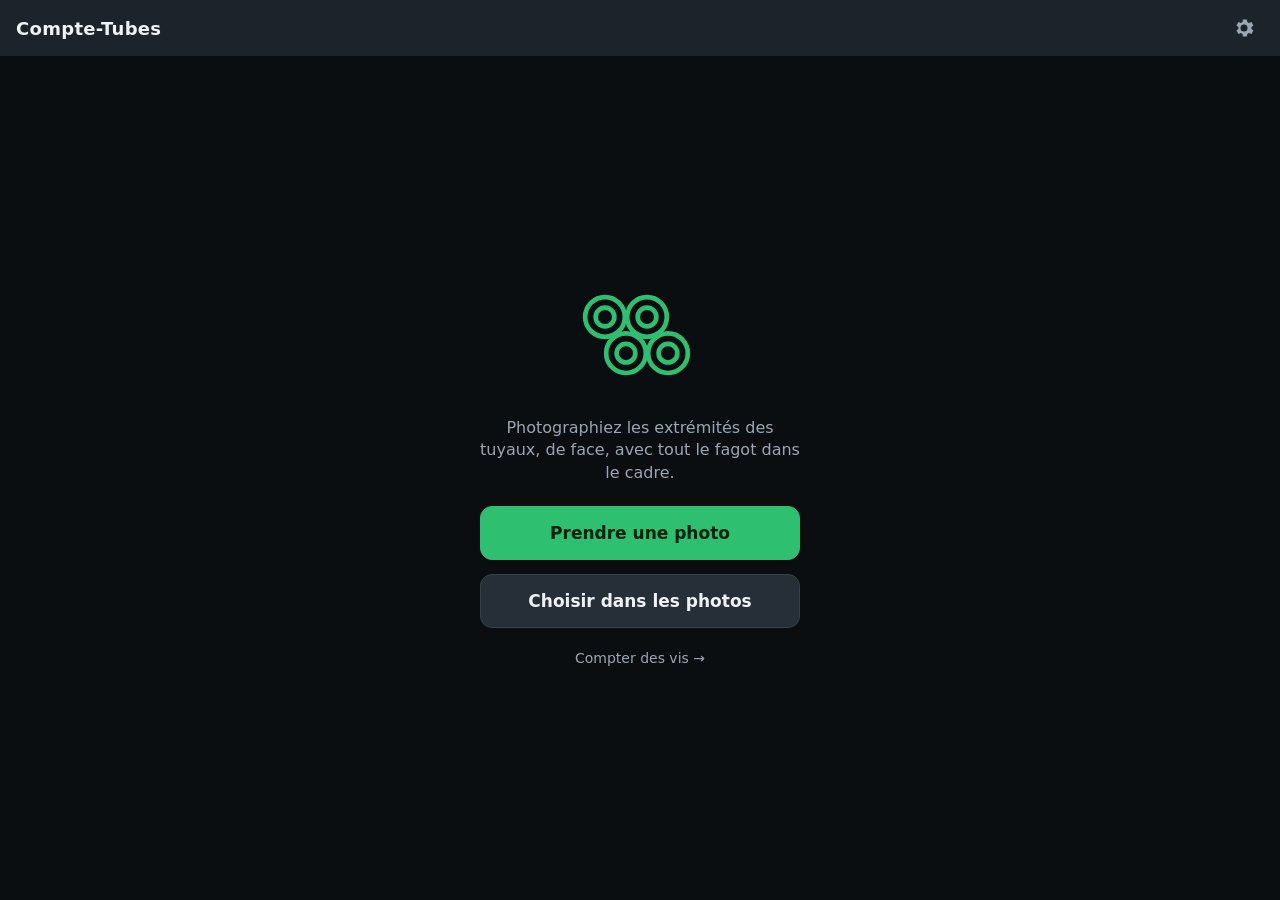
<file: app/index.html>
<!doctype html>
<html lang="fr">
<head>
  <meta charset="utf-8">
  <meta name="viewport" content="width=device-width, initial-scale=1, viewport-fit=cover, user-scalable=no">
  <title>Compte-Tubes</title>
  <meta name="description" content="Compter des tuyaux à partir d'une photo">
  <meta name="theme-color" content="#14181d">
  <link rel="manifest" href="manifest.webmanifest">
  <link rel="icon" href="icons/icon-192.png">
  <link rel="apple-touch-icon" href="icons/icon-192.png">
  <meta name="apple-mobile-web-app-capable" content="yes">
  <meta name="apple-mobile-web-app-status-bar-style" content="black-translucent">
  <link rel="stylesheet" href="style.css">
</head>
<body>
  <header class="topbar">
    <h1>Compte-Tubes</h1>
    <button id="btnSettings" class="icon-btn" aria-label="Réglages IA" title="Réglages IA">
      <svg viewBox="0 0 24 24" aria-hidden="true"><path d="M12 15.5a3.5 3.5 0 1 1 0-7 3.5 3.5 0 0 1 0 7Zm7.4-2.5a7.6 7.6 0 0 0 0-2l2-1.6-2-3.4-2.4 1a7.4 7.4 0 0 0-1.7-1l-.4-2.5h-4l-.4 2.5a7.4 7.4 0 0 0-1.7 1l-2.4-1-2 3.4 2 1.6a7.6 7.6 0 0 0 0 2l-2 1.6 2 3.4 2.4-1a7.4 7.4 0 0 0 1.7 1l.4 2.5h4l.4-2.5a7.4 7.4 0 0 0 1.7-1l2.4 1 2-3.4-2-1.6Z"/></svg>
    </button>
  </header>

  <main id="stage">
    <canvas id="view"></canvas>

    <div id="countBadge" class="count-badge" hidden>
      <span id="countValue">0</span>
      <span class="count-label">tuyaux</span>
    </div>

    <div id="hint" class="hint" hidden></div>

    <section id="empty" class="empty">
      <div class="empty-art" aria-hidden="true">
        <svg viewBox="0 0 120 100"><g fill="none" stroke="currentColor" stroke-width="4"><circle cx="30" cy="30" r="17"/><circle cx="66" cy="30" r="17"/><circle cx="48" cy="61" r="17"/><circle cx="84" cy="61" r="17"/><circle cx="30" cy="30" r="8"/><circle cx="66" cy="30" r="8"/><circle cx="48" cy="61" r="8"/><circle cx="84" cy="61" r="8"/></g></svg>
      </div>
      <p>Photographiez les extrémités des tuyaux, de face, avec tout le fagot dans le cadre.</p>
      <label class="btn primary big">
        <input id="inCamera" type="file" accept="image/*" capture="environment" hidden>
        Prendre une photo
      </label>
      <label class="btn big">
        <input id="inGallery" type="file" accept="image/*" hidden>
        Choisir dans les photos
      </label>
      <a class="switch-link" href="vis/">Compter des vis →</a>
    </section>

    <div id="busy" class="busy" hidden><div class="spinner"></div><span id="busyText">Analyse…</span></div>
  </main>

  <footer id="toolbar" class="toolbar" hidden>
    <div id="calibPanel" class="panel">
      <label class="slider">
        <span>Diamètre <output id="diamOut"></output></span>
        <input id="diam" type="range" min="4" max="400" step="1" value="60">
      </label>
      <label class="slider">
        <span>Sensibilité <output id="sensOut"></output></span>
        <input id="sens" type="range" min="0" max="100" step="1" value="50">
      </label>
    </div>
    <div id="zonePanel" class="panel zone-panel" hidden>
      <button id="btnZoneClear" class="btn">Effacer la zone</button>
      <button id="btnZoneDone" class="btn primary">Terminé</button>
    </div>
    <div class="actions">
      <button id="btnNew" class="btn" title="Nouvelle photo">Photo</button>
      <button id="btnZone" class="btn" title="Entourer la zone à compter">Zone</button>
      <button id="btnMode" class="btn" title="Basculer entre réglage du diamètre et correction">Diamètre</button>
      <button id="btnUndo" class="btn" title="Annuler la dernière modification" disabled>Annuler</button>
      <button id="btnCount" class="btn primary">Compter</button>
      <button id="btnAI" class="btn ai" title="Analyse par IA (Claude, en ligne)">IA</button>
    </div>
  </footer>

  <dialog id="dlgSettings">
    <form method="dialog">
      <h2>Analyse par IA</h2>
      <p>Le bouton <b>IA</b> envoie la photo à Claude (Anthropic) pour un comptage plus robuste sur les photos difficiles. Il faut une connexion Internet et une clé API Anthropic. Chaque analyse est facturée sur votre compte Anthropic.</p>
      <label class="field">
        <span>Clé API Anthropic</span>
        <input id="apiKey" type="password" autocomplete="off" placeholder="sk-ant-…">
      </label>
      <p class="small">La clé reste sur ce téléphone (stockage local du navigateur). Elle n'est envoyée qu'à api.anthropic.com.</p>
      <div class="dlg-actions">
        <button value="cancel" class="btn">Fermer</button>
        <button id="btnSaveKey" value="save" class="btn primary">Enregistrer</button>
      </div>
    </form>
  </dialog>

  <div id="toast" class="toast" hidden></div>

  <script type="module" src="app.js"></script>
</body>
</html>
</file>
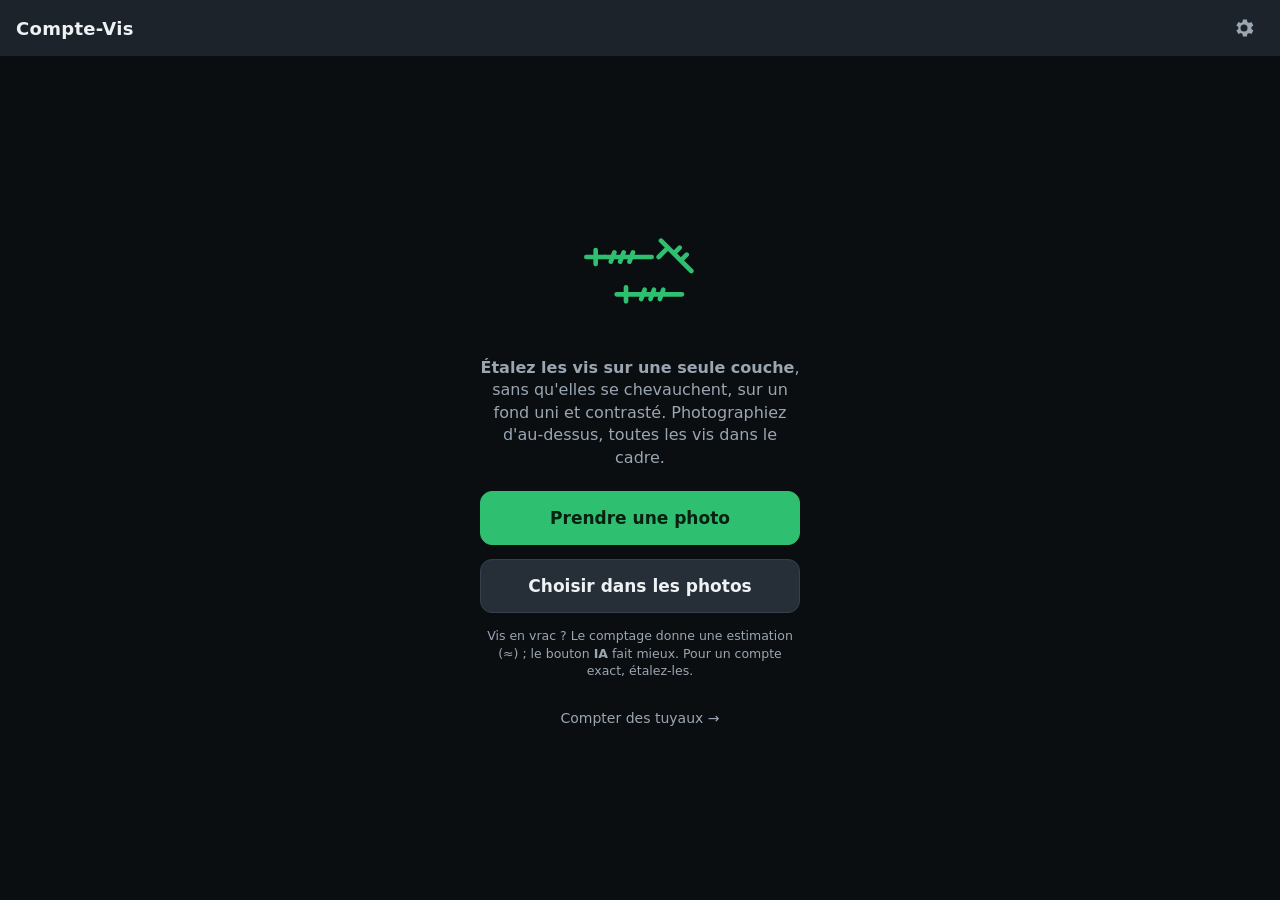
<file: app/vis/index.html>
<!doctype html>
<html lang="fr">
<head>
  <meta charset="utf-8">
  <meta name="viewport" content="width=device-width, initial-scale=1, viewport-fit=cover, user-scalable=no">
  <title>Compte-Vis</title>
  <meta name="description" content="Compter des vis à partir d'une photo">
  <meta name="theme-color" content="#14181d">
  <link rel="manifest" href="manifest.webmanifest">
  <link rel="icon" href="icons/icon-192.png">
  <link rel="apple-touch-icon" href="icons/icon-192.png">
  <meta name="apple-mobile-web-app-capable" content="yes">
  <meta name="apple-mobile-web-app-status-bar-style" content="black-translucent">
  <link rel="stylesheet" href="style.css">
</head>
<body>
  <header class="topbar">
    <h1>Compte-Vis</h1>
    <button id="btnSettings" class="icon-btn" aria-label="Réglages IA" title="Réglages IA">
      <svg viewBox="0 0 24 24" aria-hidden="true"><path d="M12 15.5a3.5 3.5 0 1 1 0-7 3.5 3.5 0 0 1 0 7Zm7.4-2.5a7.6 7.6 0 0 0 0-2l2-1.6-2-3.4-2.4 1a7.4 7.4 0 0 0-1.7-1l-.4-2.5h-4l-.4 2.5a7.4 7.4 0 0 0-1.7 1l-2.4-1-2 3.4 2 1.6a7.6 7.6 0 0 0 0 2l-2 1.6 2 3.4 2.4-1a7.4 7.4 0 0 0 1.7 1l.4 2.5h4l.4-2.5a7.4 7.4 0 0 0 1.7-1l2.4 1 2-3.4-2-1.6Z"/></svg>
    </button>
  </header>

  <main id="stage">
    <canvas id="view"></canvas>

    <div id="countBadge" class="count-badge" hidden>
      <span id="countValue">0</span>
      <span class="count-label">vis</span>
    </div>

    <div id="hint" class="hint" hidden></div>

    <section id="empty" class="empty">
      <div class="empty-art" aria-hidden="true">
        <svg viewBox="0 0 120 100"><g fill="none" stroke="currentColor" stroke-width="4" stroke-linecap="round"><path d="M14 30h8M22 24v12M22 30h40l8 0"/><path d="M30 30v0M38 26l-3 8M46 26l-3 8M54 26l-3 8"/><path d="M40 62h8M48 56v12M48 62h40l8 0"/><path d="M64 58l-3 8M72 58l-3 8M80 58l-3 8"/><path d="M78 16l6 6M84 22l-8 8M84 22l20 20"/><path d="M90 26l4-4M96 32l4-4"/></g></svg>
      </div>
      <p><b>Étalez les vis sur une seule couche</b>, sans qu'elles se chevauchent, sur un fond uni et contrasté. Photographiez d'au-dessus, toutes les vis dans le cadre.</p>
      <label class="btn primary big">
        <input id="inCamera" type="file" accept="image/*" capture="environment" hidden>
        Prendre une photo
      </label>
      <label class="btn big">
        <input id="inGallery" type="file" accept="image/*" hidden>
        Choisir dans les photos
      </label>
      <p class="small">Vis en vrac ? Le comptage donne une estimation (≈) ; le bouton <b>IA</b> fait mieux. Pour un compte exact, étalez-les.</p>
      <a class="switch-link" href="../">Compter des tuyaux →</a>
    </section>

    <div id="busy" class="busy" hidden><div class="spinner"></div><span id="busyText">Analyse…</span></div>
  </main>

  <footer id="toolbar" class="toolbar" hidden>
    <div id="tunePanel" class="panel" hidden>
      <label class="slider">
        <span>Sensibilité <output id="sensOut"></output></span>
        <input id="sens" type="range" min="0" max="100" step="1" value="50">
      </label>
      <p class="panel-note" id="unitNote"></p>
    </div>
    <div id="zonePanel" class="panel zone-panel" hidden>
      <button id="btnZoneClear" class="btn">Effacer la zone</button>
      <button id="btnZoneDone" class="btn primary">Terminé</button>
    </div>
    <div class="actions">
      <button id="btnNew" class="btn" title="Nouvelle photo">Photo</button>
      <button id="btnZone" class="btn" title="Entourer la zone à compter">Zone</button>
      <button id="btnMode" class="btn" title="Étalon et sensibilité">Étalon</button>
      <button id="btnUndo" class="btn" title="Annuler la dernière modification" disabled>Annuler</button>
      <button id="btnCount" class="btn primary">Compter</button>
      <button id="btnAI" class="btn ai" title="Analyse par IA (Claude, en ligne)">IA</button>
    </div>
  </footer>

  <dialog id="dlgSettings">
    <form method="dialog">
      <h2>Analyse par IA</h2>
      <p>Le bouton <b>IA</b> envoie la photo à Claude (Anthropic) pour repérer les vis, utile quand elles sont en vrac. Il faut une connexion Internet et une clé API Anthropic. Chaque analyse est facturée sur votre compte Anthropic.</p>
      <label class="field">
        <span>Clé API Anthropic</span>
        <input id="apiKey" type="password" autocomplete="off" placeholder="sk-ant-…">
      </label>
      <p class="small">La clé reste sur ce téléphone (stockage local du navigateur). Elle n'est envoyée qu'à api.anthropic.com. Si elle est déjà enregistrée dans Compte-Tubes, elle est reprise automatiquement.</p>
      <div class="dlg-actions">
        <button value="cancel" class="btn">Fermer</button>
        <button id="btnSaveKey" value="save" class="btn primary">Enregistrer</button>
      </div>
    </form>
  </dialog>

  <div id="toast" class="toast" hidden></div>

  <script type="module" src="app.js"></script>
</body>
</html>
</file>
<file: app/style.css>
:root {
  --bg: #14181d;
  --panel: #1d232a;
  --panel-2: #262e37;
  --text: #eef2f5;
  --muted: #9aa6b2;
  --accent: #2fbf71;
  --accent-text: #06210f;
  --manual: #3d9bff;
  --ai: #b57bff;
  --danger: #ff6b6b;
  --radius: 12px;
  color-scheme: dark;
}

* { box-sizing: border-box; }
[hidden] { display: none !important; }

html, body {
  margin: 0;
  height: 100%;
  background: var(--bg);
  color: var(--text);
  font-family: system-ui, -apple-system, "Segoe UI", Roboto, sans-serif;
  -webkit-tap-highlight-color: transparent;
  overscroll-behavior: none;
}

body {
  display: flex;
  flex-direction: column;
  height: 100dvh;
}

.topbar {
  display: flex;
  align-items: center;
  justify-content: space-between;
  padding: calc(env(safe-area-inset-top) + 8px) 16px 8px;
  background: var(--panel);
}
.topbar h1 { font-size: 18px; margin: 0; letter-spacing: .3px; }

.icon-btn {
  width: 40px; height: 40px;
  border: 0; border-radius: 50%;
  background: transparent; color: var(--muted);
  display: grid; place-items: center;
}
.icon-btn svg { width: 24px; height: 24px; fill: currentColor; }
.icon-btn:active { background: var(--panel-2); }

#stage {
  position: relative;
  flex: 1;
  overflow: hidden;
  touch-action: none;
}
#view { position: absolute; inset: 0; width: 100%; height: 100%; display: block; }

.count-badge {
  position: absolute; top: 12px; left: 50%; transform: translateX(-50%);
  background: rgba(10, 14, 18, .82);
  border: 2px solid var(--accent);
  border-radius: 999px;
  padding: 6px 20px;
  display: flex; align-items: baseline; gap: 8px;
  pointer-events: none;
  backdrop-filter: blur(6px);
}
#countValue { font-size: 34px; font-weight: 800; font-variant-numeric: tabular-nums; }
.count-label { color: var(--muted); font-size: 15px; }

.hint {
  position: absolute; left: 16px; right: 16px; bottom: 12px;
  background: rgba(10, 14, 18, .85);
  border-radius: var(--radius);
  padding: 10px 14px;
  font-size: 14px; line-height: 1.35;
  pointer-events: none;
  text-align: center;
}

.empty {
  position: absolute; inset: 0;
  display: flex; flex-direction: column; align-items: center; justify-content: center;
  gap: 14px; padding: 24px 16px; text-align: center;
}
.empty p { color: var(--muted); max-width: 320px; margin: 0 0 8px; line-height: 1.4; }
.empty-art { color: var(--accent); width: 140px; }
.empty-art svg { width: 100%; height: auto; }

.btn {
  appearance: none;
  border: 1px solid #36404b;
  background: var(--panel-2);
  color: var(--text);
  border-radius: var(--radius);
  padding: 12px 10px;
  font: inherit; font-size: 15px; font-weight: 600;
  text-align: center;
  cursor: pointer;
  user-select: none;
}
.btn:active { filter: brightness(1.2); }
.btn:disabled { opacity: .4; }
.btn.primary { background: var(--accent); border-color: var(--accent); color: var(--accent-text); }
.btn.ai { border-color: var(--ai); color: var(--ai); }
.btn.big { width: min(320px, 100%); padding: 16px; font-size: 17px; }
.btn.active { outline: 2px solid var(--accent); outline-offset: -2px; }

.toolbar {
  background: var(--panel);
  padding: 10px 16px calc(env(safe-area-inset-bottom) + 10px);
  display: flex; flex-direction: column; gap: 10px;
}
.panel { display: flex; flex-direction: column; gap: 6px; }
.panel[hidden] { display: none; }
.slider { display: flex; flex-direction: column; gap: 2px; font-size: 14px; color: var(--muted); }
.slider output { color: var(--text); font-variant-numeric: tabular-nums; }
.slider input { width: 100%; accent-color: var(--accent); height: 28px; }
.zone-panel { flex-direction: row; gap: 8px; }
.zone-panel .btn { flex: 1; }
.actions { display: grid; grid-template-columns: repeat(3, 1fr); gap: 6px; }
.actions .btn { padding: 10px 4px; font-size: 14px; }
@media (min-width: 520px) {
  .actions { grid-template-columns: repeat(6, 1fr); }
}
.btn.has-zone { border-color: #ffd23f; color: #ffd23f; }

.busy {
  position: absolute; inset: 0;
  background: rgba(10, 14, 18, .6);
  display: flex; flex-direction: column; align-items: center; justify-content: center; gap: 12px;
}
.spinner {
  width: 44px; height: 44px; border-radius: 50%;
  border: 4px solid #ffffff33; border-top-color: var(--accent);
  animation: spin 0.9s linear infinite;
}
@keyframes spin { to { transform: rotate(360deg); } }

.toast {
  position: fixed; left: 16px; right: 16px; top: calc(env(safe-area-inset-top) + 64px);
  margin: 0 auto; max-width: 480px;
  background: #2a323c; border-left: 4px solid var(--accent);
  padding: 12px 14px; border-radius: 8px;
  font-size: 14px; line-height: 1.4;
  box-shadow: 0 6px 24px #0008;
  z-index: 10;
}
.toast.error { border-left-color: var(--danger); }

dialog {
  background: var(--panel); color: var(--text);
  border: 1px solid #36404b; border-radius: 16px;
  width: min(440px, calc(100vw - 32px));
  padding: 20px;
}
dialog::backdrop { background: #000a; }
dialog h2 { margin: 0 0 8px; font-size: 18px; }
dialog p { color: var(--muted); line-height: 1.45; font-size: 14px; }
.small { font-size: 12.5px !important; }
.field { display: flex; flex-direction: column; gap: 6px; font-size: 14px; }
.field input {
  font: inherit; padding: 12px; border-radius: 10px;
  border: 1px solid #36404b; background: var(--bg); color: var(--text);
}
.dlg-actions { display: flex; gap: 8px; justify-content: flex-end; margin-top: 12px; }
.switch-link { color: var(--muted); font-size: 14px; text-decoration: none; padding: 8px; }
.switch-link:active { color: var(--text); }
</file>
<file: app/vis/style.css>
:root {
  --bg: #14181d;
  --panel: #1d232a;
  --panel-2: #262e37;
  --text: #eef2f5;
  --muted: #9aa6b2;
  --accent: #2fbf71;
  --accent-text: #06210f;
  --manual: #3d9bff;
  --ai: #b57bff;
  --danger: #ff6b6b;
  --radius: 12px;
  color-scheme: dark;
}

* { box-sizing: border-box; }
[hidden] { display: none !important; }

html, body {
  margin: 0;
  height: 100%;
  background: var(--bg);
  color: var(--text);
  font-family: system-ui, -apple-system, "Segoe UI", Roboto, sans-serif;
  -webkit-tap-highlight-color: transparent;
  overscroll-behavior: none;
}

body {
  display: flex;
  flex-direction: column;
  height: 100dvh;
}

.topbar {
  display: flex;
  align-items: center;
  justify-content: space-between;
  padding: calc(env(safe-area-inset-top) + 8px) 16px 8px;
  background: var(--panel);
}
.topbar h1 { font-size: 18px; margin: 0; letter-spacing: .3px; }

.icon-btn {
  width: 40px; height: 40px;
  border: 0; border-radius: 50%;
  background: transparent; color: var(--muted);
  display: grid; place-items: center;
}
.icon-btn svg { width: 24px; height: 24px; fill: currentColor; }
.icon-btn:active { background: var(--panel-2); }

#stage {
  position: relative;
  flex: 1;
  overflow: hidden;
  touch-action: none;
}
#view { position: absolute; inset: 0; width: 100%; height: 100%; display: block; }

.count-badge {
  position: absolute; top: 12px; left: 50%; transform: translateX(-50%);
  background: rgba(10, 14, 18, .82);
  border: 2px solid var(--accent);
  border-radius: 999px;
  padding: 6px 20px;
  display: flex; align-items: baseline; gap: 8px;
  pointer-events: none;
  backdrop-filter: blur(6px);
}
#countValue { font-size: 34px; font-weight: 800; font-variant-numeric: tabular-nums; }
.count-label { color: var(--muted); font-size: 15px; }

.hint {
  position: absolute; left: 16px; right: 16px; bottom: 12px;
  background: rgba(10, 14, 18, .85);
  border-radius: var(--radius);
  padding: 10px 14px;
  font-size: 14px; line-height: 1.35;
  pointer-events: none;
  text-align: center;
}

.empty {
  position: absolute; inset: 0;
  display: flex; flex-direction: column; align-items: center; justify-content: center;
  gap: 14px; padding: 24px 16px; text-align: center;
}
.empty p { color: var(--muted); max-width: 320px; margin: 0 0 8px; line-height: 1.4; }
.empty-art { color: var(--accent); width: 140px; }
.empty-art svg { width: 100%; height: auto; }

.btn {
  appearance: none;
  border: 1px solid #36404b;
  background: var(--panel-2);
  color: var(--text);
  border-radius: var(--radius);
  padding: 12px 10px;
  font: inherit; font-size: 15px; font-weight: 600;
  text-align: center;
  cursor: pointer;
  user-select: none;
}
.btn:active { filter: brightness(1.2); }
.btn:disabled { opacity: .4; }
.btn.primary { background: var(--accent); border-color: var(--accent); color: var(--accent-text); }
.btn.ai { border-color: var(--ai); color: var(--ai); }
.btn.big { width: min(320px, 100%); padding: 16px; font-size: 17px; }
.btn.active { outline: 2px solid var(--accent); outline-offset: -2px; }

.toolbar {
  background: var(--panel);
  padding: 10px 16px calc(env(safe-area-inset-bottom) + 10px);
  display: flex; flex-direction: column; gap: 10px;
}
.panel { display: flex; flex-direction: column; gap: 6px; }
.panel[hidden] { display: none; }
.slider { display: flex; flex-direction: column; gap: 2px; font-size: 14px; color: var(--muted); }
.slider output { color: var(--text); font-variant-numeric: tabular-nums; }
.slider input { width: 100%; accent-color: var(--accent); height: 28px; }
.zone-panel { flex-direction: row; gap: 8px; }
.zone-panel .btn { flex: 1; }
.actions { display: grid; grid-template-columns: repeat(3, 1fr); gap: 6px; }
.actions .btn { padding: 10px 4px; font-size: 14px; }
@media (min-width: 520px) {
  .actions { grid-template-columns: repeat(6, 1fr); }
}
.btn.has-zone { border-color: #ffd23f; color: #ffd23f; }

.busy {
  position: absolute; inset: 0;
  background: rgba(10, 14, 18, .6);
  display: flex; flex-direction: column; align-items: center; justify-content: center; gap: 12px;
}
.spinner {
  width: 44px; height: 44px; border-radius: 50%;
  border: 4px solid #ffffff33; border-top-color: var(--accent);
  animation: spin 0.9s linear infinite;
}
@keyframes spin { to { transform: rotate(360deg); } }

.toast {
  position: fixed; left: 16px; right: 16px; top: calc(env(safe-area-inset-top) + 64px);
  margin: 0 auto; max-width: 480px;
  background: #2a323c; border-left: 4px solid var(--accent);
  padding: 12px 14px; border-radius: 8px;
  font-size: 14px; line-height: 1.4;
  box-shadow: 0 6px 24px #0008;
  z-index: 10;
}
.toast.error { border-left-color: var(--danger); }

dialog {
  background: var(--panel); color: var(--text);
  border: 1px solid #36404b; border-radius: 16px;
  width: min(440px, calc(100vw - 32px));
  padding: 20px;
}
dialog::backdrop { background: #000a; }
dialog h2 { margin: 0 0 8px; font-size: 18px; }
dialog p { color: var(--muted); line-height: 1.45; font-size: 14px; }
.small { font-size: 12.5px !important; }
.field { display: flex; flex-direction: column; gap: 6px; font-size: 14px; }
.field input {
  font: inherit; padding: 12px; border-radius: 10px;
  border: 1px solid #36404b; background: var(--bg); color: var(--text);
}
.dlg-actions { display: flex; gap: 8px; justify-content: flex-end; margin-top: 12px; }

/* ---- Compte-Vis ---- */
:root { --cluster: #ff9f1c; }
.empty p.small { font-size: 13px; max-width: 320px; }
.switch-link { color: var(--muted); font-size: 14px; text-decoration: none; padding: 8px; }
.switch-link:active { color: var(--text); }
.count-badge.approx { border-color: var(--cluster); }
.panel-note { margin: 0; font-size: 13px; color: var(--muted); line-height: 1.35; }
</file>
